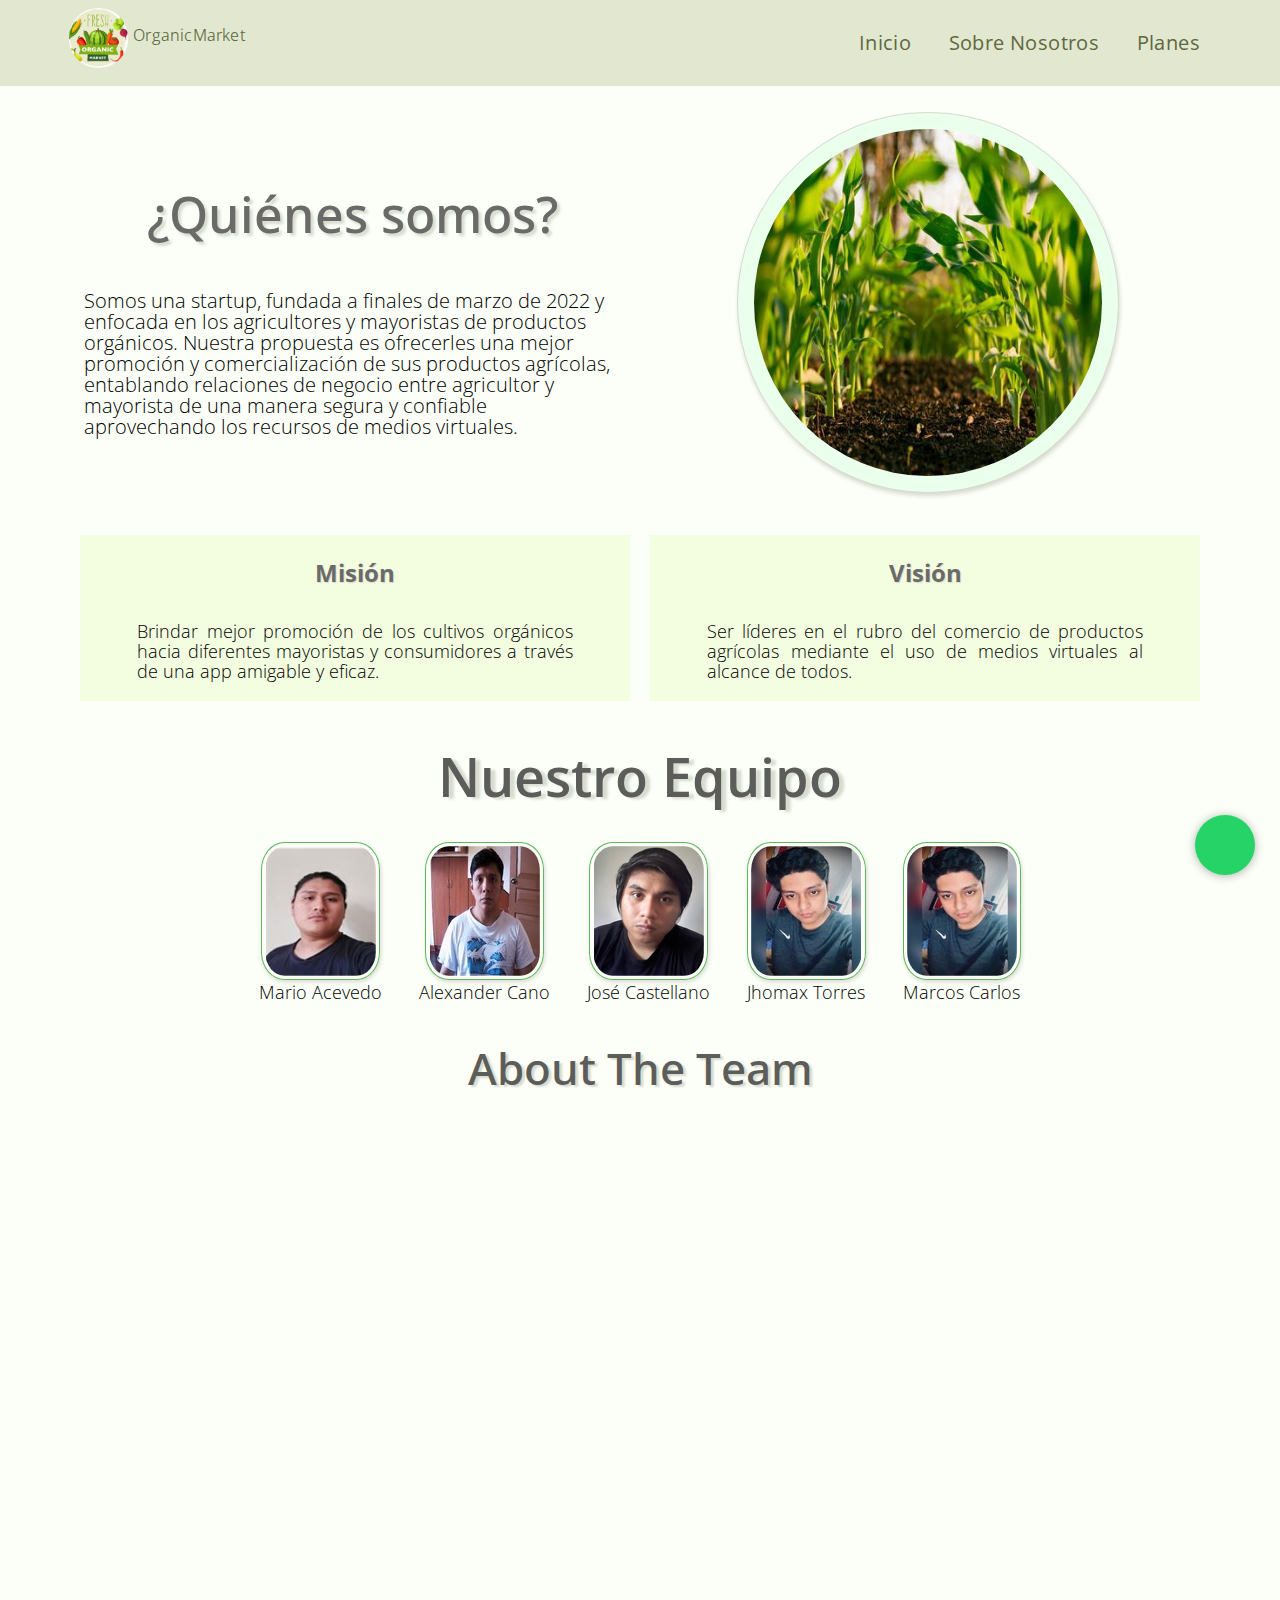
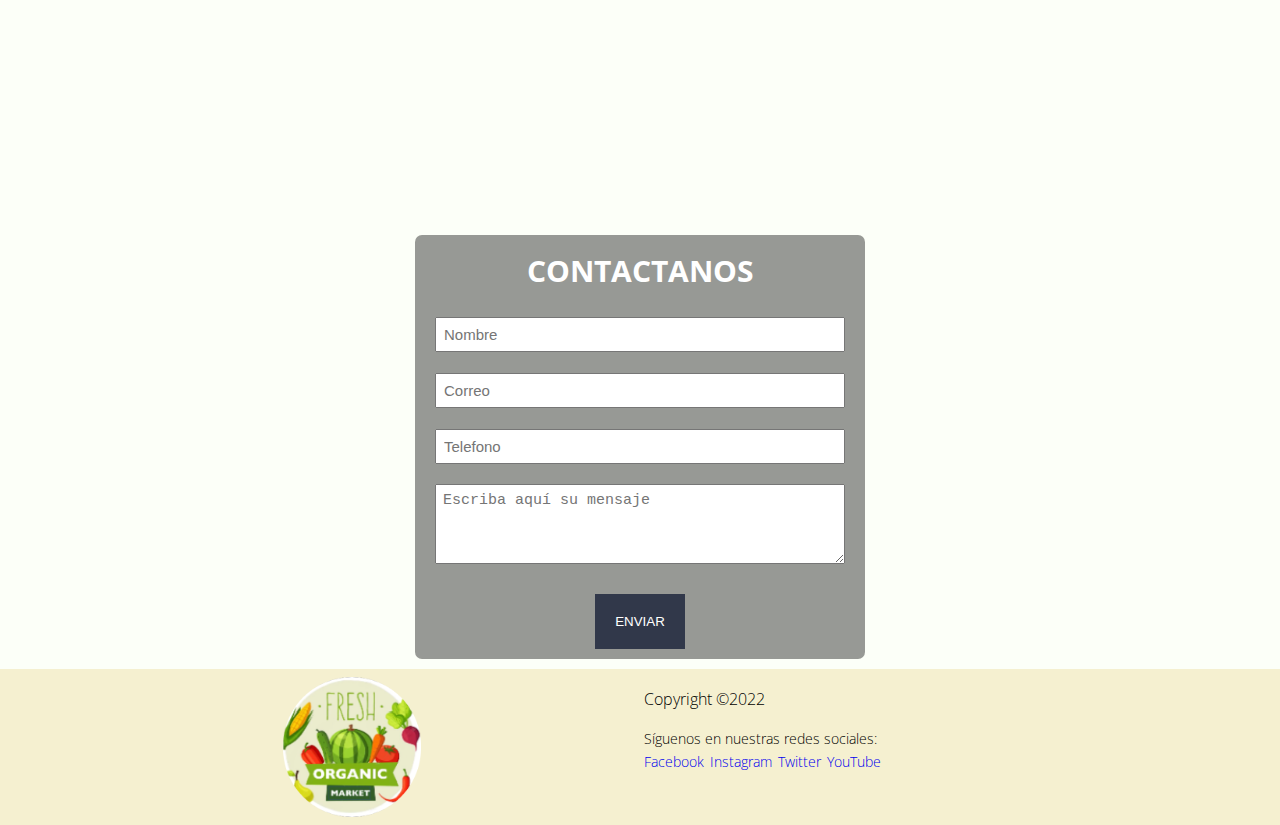
<file: about.html>
<!DOCTYPE html>
<html lang="es">
<head>
    <meta charset="UTF-8">
    <meta http-equiv="X-UA-Compatible" content="IE=edge">
    <meta name="viewport" content="width=device-width, initial-scale=1.0">
    <title>Sobre Nosotros</title>
    <link rel="stylesheet" href="css/style.css">
    <link rel="preconnect" href="https://fonts.googleapis.com">
    <link rel="preconnect" href="https://fonts.gstatic.com" crossorigin>
    <link href="https://fonts.googleapis.com/css2?family=Open+Sans:wght@300;400;500;600;700;800&display=swap" rel="stylesheet">
</head>
<body>
    <!--Cabecera-->
    <header class="header">
        <div class="container logo-nav">
            <figure class="logo">
            <img src="./img/recuadros/logo.png" alt="logo">
            <figcaption class="nombre-logo">OrganicMarket</figcaption>
            </figure>
        <!--Navegación-->
         <nav class="navbar">
            <ul>
                <li><a href="index.html">Inicio</a></li>
                <li><a href="about.html">Sobre Nosotros</a></li>
                <li><a href="plans.html">Planes</a></li>
            </ul> 
         </nav>
        </div>      
    </header>
     <!--Sobre Nosotros-->

     <section class="container about">
        <article class="about-inf">
            <div class="about-inf-t">
                <div>
                    <h2 class="title">¿Quiénes somos?</h2>
                </div>
                <div>
                    <p>Somos una startup, fundada a finales de marzo de 2022 y enfocada en los agricultores y mayoristas de productos orgánicos. Nuestra propuesta es ofrecerles una mejor promoción y comercialización de sus productos agrícolas, entablando relaciones de negocio entre agricultor y mayorista de una manera segura y confiable aprovechando los recursos de medios virtuales.</p>
                </div>
            </div>
            <div class="about-inf-img">
                <img src="./img/recuadros/imgAbout.jpg" alt="img">
            </div>
        </article>
        
        <article class="about-vm">
            <div class="about-vm-mision">
                <div class="mision-h3">
                    <h3 class="title">Misión</h3>
                </div>
                <div class="mision-p">
                    <p>Brindar mejor promoción de los cultivos orgánicos hacia diferentes mayoristas y consumidores a través de una app amigable y eficaz.</p>
                </div>
            </div>
            <div class="about-vm-vision">
                <div class="vision-h3">
                    <h3 class="title">Visión</h3>
                </div>
                <div class="vision-p">
                    <p>Ser líderes en el rubro del comercio de productos agrícolas mediante el uso de medios virtuales al alcance de todos.</p>    
                </div>
            </div>
        </article>
        
        <article class="about-team">
            <div>
                <h4 class="title">Nuestro Equipo</h5>
            </div>
            <div>
                <ul>
                    <li>
                        <figure>
                            <img src="./img/recuadros/imgTeam1.jpg" alt="imgTeam1">
                            <figcaption>Mario Acevedo</figcaption>
                        </figure>
                    </li>
                    <li>
                        <figure>
                            <img src="./img/recuadros/imgTeam2.jpg" alt="imgTeam2">
                            <figcaption>Alexander Cano</figcaption>
                        </figure>
                    </li>
                    <li>
                        <figure>
                            <img src="./img/recuadros/imgTeam3.png" alt="imgTeam3">
                            <figcaption>José Castellano</figcaption>
                        </figure>
                    </li>
                    <li>
                        <figure>
                            <img src="./img/recuadros/imgTeam4.jpg" alt="imgTeam4">
                            <figcaption>Jhomax Torres</figcaption>
                        </figure>
                    </li>
                    <li>
                        <figure>
                            <img src="./img/recuadros/imgTeam4.jpg" alt="imgTeam5">
                            <figcaption>Marcos Carlos</figcaption>
                        </figure>
                    </li>
                </ul>
            </div>
        </article>
        <div class="about-video">
            <div>
                <h4>About The Team</h4>
            </div>
            <div class="video-responsive">
                <iframe src="https://www.youtube.com/embed/-HFeUpW8BaQ" title="YouTube video player" frameborder="0" allow="accelerometer; autoplay; clipboard-write; encrypted-media; gyroscope; picture-in-picture" allowfullscreen></iframe>
            </div>
        </div>
        <div class="contact">
            <form class="form_contact" action="">
                <h2 class="h2_contact">CONTACTANOS</h2>
                <input class="text_box" type="text" name="Nombre" placeholder="Nombre">
                <input class="text_box" type="text" name="Correo" placeholder="Correo">
                <input class="text_box" type="text" name="Telefono" placeholder="Telefono">
                <textarea class="text_box" name="mensaje" placeholder="Escriba aquí su mensaje"></textarea>
                <button id="c-button">ENVIAR</button>
                <a href="https://api.whatsapp.com/send/?phone=%2B51912345678&text&app_absent=0" class="btn-wsp" target="_blank">
                    <i class="fa fa-whatsapp icono"></i>
                </a>
                </a>
            </form>
        </div>
    </section>


    <!--FOOTER-->
    <footer class="footer">
        <div class="container f-b">
            <div class="f-b-img">
                <img src="./img/recuadros/logo.png" alt="logo">
            </div>
            <div class="f-b-redes">
                <div>
                    <p class="f-b-redes-cr">Copyright ©2022</p>
                    <p class="f-b-redes-sg">Síguenos en nuestras redes sociales:</p>
                </div>
                <div>
                    <ul>
                        <li><a href="https://www.facebook.com/" target="blank" rel="noopener">Facebook</a></li>
                        <li><a href="https://www.instagram.com/" target="blank" rel="noopener">Instagram</a></li>
                        <li><a href="https://www.twitter.com/" target="blank" rel="noopener">Twitter</a></li>
                        <li><a href="https://www.youtube.com/" target="blank" rel="noopener">YouTube</a></li>
                    </ul>
                </div>
            </div>
        </div>
    </footer>
</body>
</file>
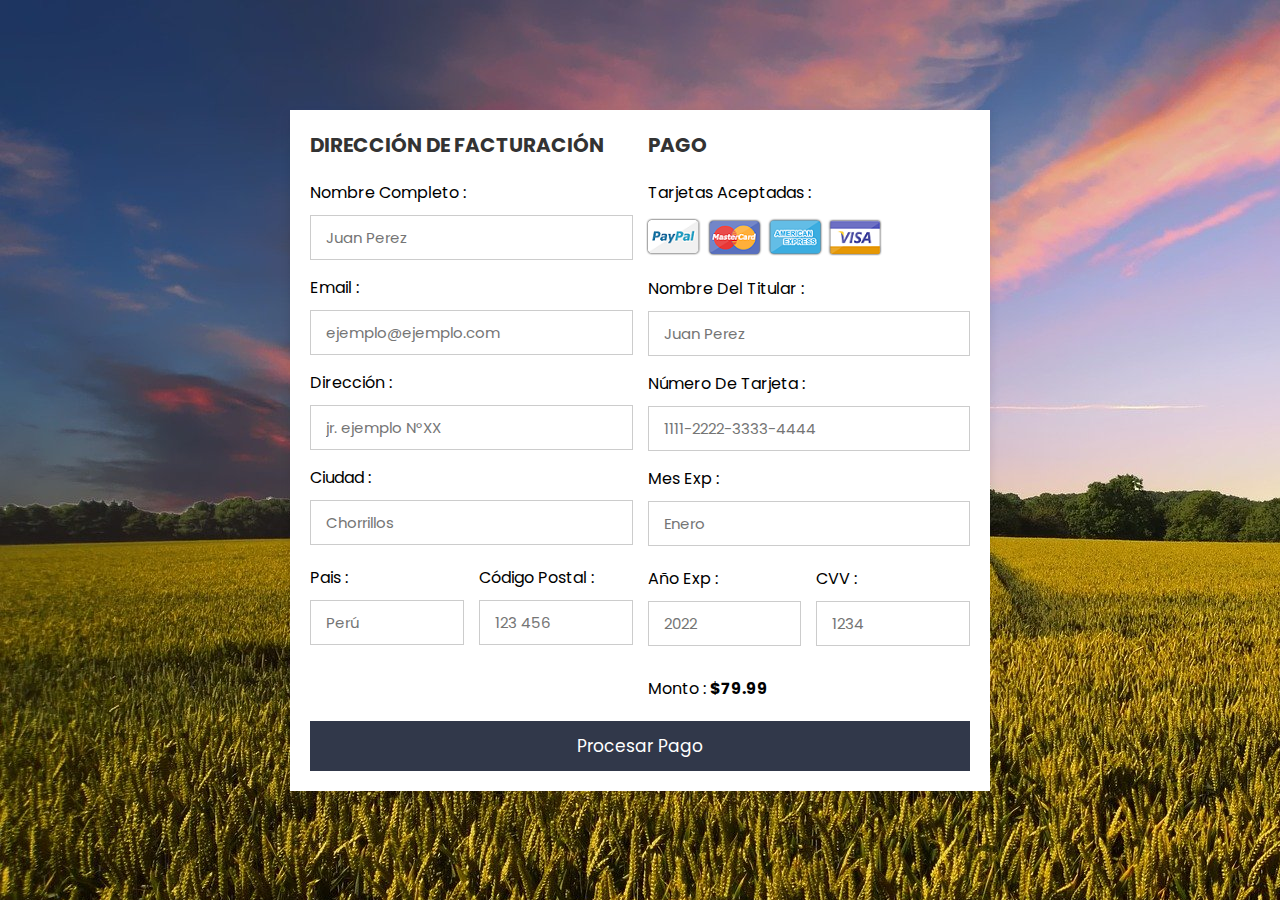
<file: anual.html>
<!DOCTYPE html>
<html lang="en">
<head>
    <meta charset="UTF-8">
    <meta http-equiv="X-UA-Compatible" content="IE=edge">
    <meta name="viewport" content="width=device-width, initial-scale=1.0">
    
    <!-- custom css file link  -->
    <link rel="stylesheet" href="stylepagos.css">

</head>
<body>
<div class="container" style="background-image: url(./img/fondos/fondo4.jpg);">

    <form action="">

        <div class="row">

            <div class="col">

                <h3 class="title">DIRECCIÓN DE FACTURACIÓN</h3>
                <div class="inputBox">
                    <span>Nombre Completo :</span>
                    <input type="text" placeholder="Juan Perez">
                </div>
                <div class="inputBox">
                    <span>Email :</span>
                    <input type="email" placeholder="ejemplo@ejemplo.com">
                </div>
                <div class="inputBox">
                    <span>Dirección :</span>
                    <input type="text" placeholder="jr. ejemplo N°XX">
                </div>
                <div class="inputBox">
                    <span>Ciudad :</span>
                    <input type="text" placeholder="Chorrillos">
                </div>

                <div class="flex">
                    <div class="inputBox">
                        <span>Pais :</span>
                        <input type="text" placeholder="Perú">
                    </div>
                    <div class="inputBox">
                        <span>Código Postal :</span>
                        <input type="text" placeholder="123 456">
                    </div>
                </div>

            </div>

            <div class="col">

                <h3 class="title">PAGO</h3>
                <div class="inputBox">
                    <span>Tarjetas Aceptadas :</span>
                    <img src="./img/fondos/cards.png" alt="">
                </div>
                <div class="inputBox">
                    <span>Nombre del titular :</span>
                    <input type="text" placeholder="Juan Perez">
                </div>
                <div class="inputBox">
                    <span>Número de tarjeta :</span>
                    <input type="text" placeholder="1111-2222-3333-4444">
                </div>
                <div class="inputBox">
                    <span>Mes Exp :</span>
                    <input type="text" placeholder="Enero">
                </div>

                <div class="flex">
                    <div class="inputBox">
                        <span>Año Exp :</span>
                        <input type="number" placeholder="2022">
                    </div>
                    <div class="inputBox">
                        <span>CVV :</span>
                        <input type="text" placeholder="1234">
                    </div>
                </div>
                	<div class="inputBox">
                    <span>Monto : <b>$79.99</b></span>
                    
                	</div>
            </div>
    			
        </div>

        <input type="submit" value="Procesar Pago" class="submit-btn">

    </form>

</div>    
    
</body>
</html>
</file>
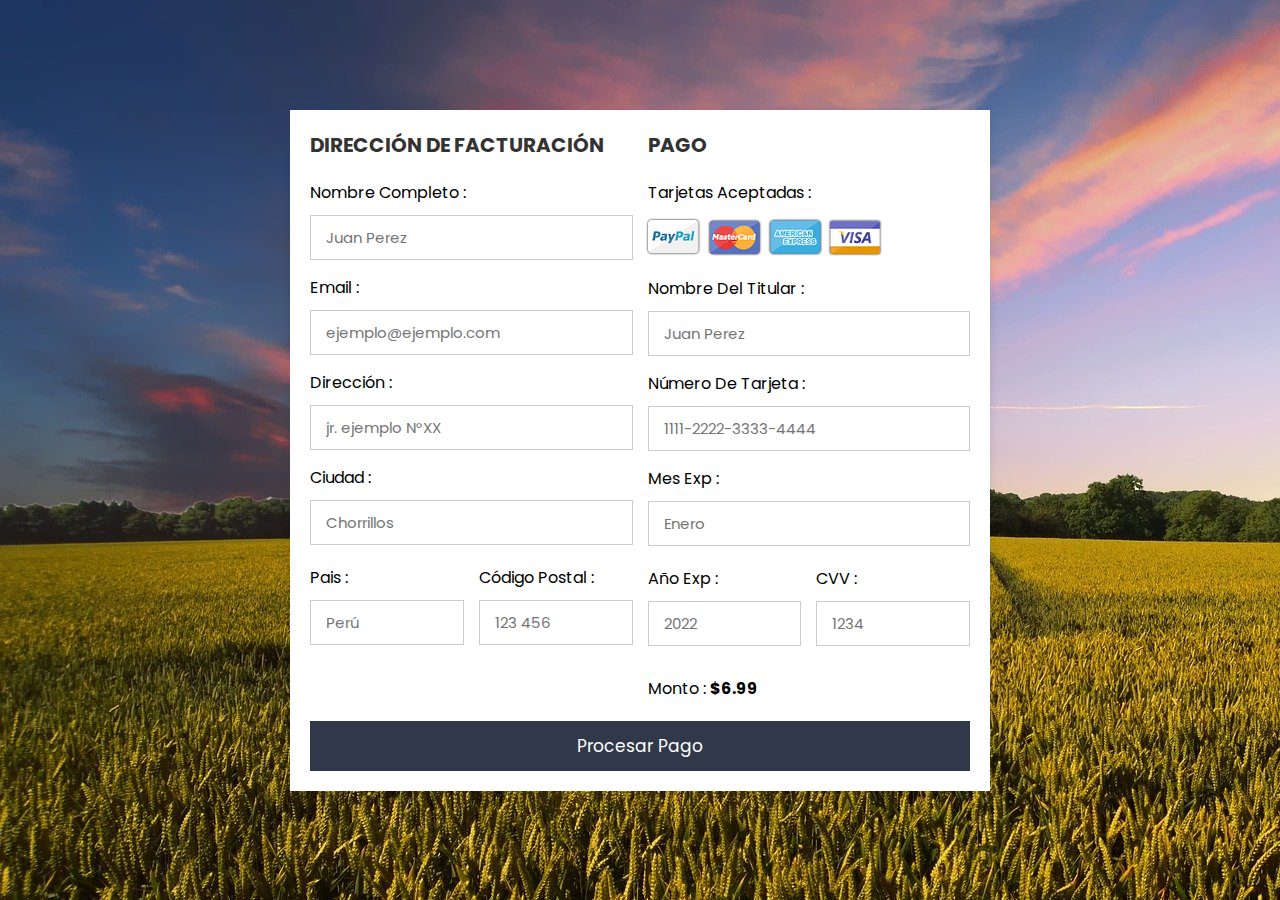
<file: mensual.html>
<!DOCTYPE html>
<html lang="en">
<head>
    <meta charset="UTF-8">
    <meta http-equiv="X-UA-Compatible" content="IE=edge">
    <meta name="viewport" content="width=device-width, initial-scale=1.0">
    
    <!-- custom css file link  -->
    <link rel="stylesheet" href="stylepagos.css">

</head>
<body>

<div class="container" style="background-image: url(./img/fondos/fondo4.jpg);">
	
    <form action="">

        <div class="row">

            <div class="col">

                <h3 class="title">DIRECCIÓN DE FACTURACIÓN</h3>
                <div class="inputBox">
                    <span>Nombre Completo :</span>
                    <input type="text" placeholder="Juan Perez">
                </div>
                <div class="inputBox">
                    <span>Email :</span>
                    <input type="email" placeholder="ejemplo@ejemplo.com">
                </div>
                <div class="inputBox">
                    <span>Dirección :</span>
                    <input type="text" placeholder="jr. ejemplo N°XX">
                </div>
                <div class="inputBox">
                    <span>Ciudad :</span>
                    <input type="text" placeholder="Chorrillos">
                </div>

                <div class="flex">
                    <div class="inputBox">
                        <span>Pais :</span>
                        <input type="text" placeholder="Perú">
                    </div>
                    <div class="inputBox">
                        <span>Código Postal :</span>
                        <input type="text" placeholder="123 456">
                    </div>
                </div>

            </div>

            <div class="col">

                <h3 class="title">PAGO</h3>
                <div class="inputBox">
                    <span>Tarjetas Aceptadas :</span>
                    <img src="./img/fondos/cards.png" alt="">
                </div>
                <div class="inputBox">
                    <span>Nombre del titular :</span>
                    <input type="text" placeholder="Juan Perez">
                </div>
                <div class="inputBox">
                    <span>Número de tarjeta :</span>
                    <input type="text" placeholder="1111-2222-3333-4444">
                </div>
                <div class="inputBox">
                    <span>Mes Exp :</span>
                    <input type="text" placeholder="Enero">
                </div>

                <div class="flex">
                    <div class="inputBox">
                        <span>Año Exp :</span>
                        <input type="number" placeholder="2022">
                    </div>
                    <div class="inputBox">
                        <span>CVV :</span>
                        <input type="text" placeholder="1234">
                    </div>
                </div>
                	<div class="inputBox">
                    <span>Monto : <b>$6.99</b></span>
                    
                	</div>
            </div>
    			
        </div>

        <input type="submit" value="Procesar Pago" class="submit-btn">

    </form>

</div>    
    
</body>
</html>
</file>
<file: stylepagos.css>
@import url('https://fonts.googleapis.com/css2?family=Poppins:wght@100;300;400;500;600&display=swap');

*{
  font-family: 'Poppins', sans-serif;
  margin:0; padding:0;
  box-sizing: border-box;
  outline: none; border:none;
  text-transform: capitalize;
  transition: all .2s linear;
}
.main{
    font-family: 'Open Sans';
    font-style: normal;
    background-image: url("../img/fondos/fondo4.jpg");
    background-position:center top;
    background-repeat: no-repeat;
    background-size: cover;
    opacity: 0.90;
    color: #F7F6F4;
    display: flex;
    justify-content: center;
    align-items: center;
    padding-top: 11rem;
    padding-block-end: 6rem;
}
.container{
  display: flex;
  justify-content: center;
  align-items: center;
  padding:25px;
  min-height: 100vh;
  background: linear-gradient(90deg, #31384a 60%, #31384a 40.1%);
}

.container form{
  padding:20px;
  width:700px;
  background: #fff;
  box-shadow: 0 5px 10px rgba(0,0,0,.1);
}

.container form .row{
  display: flex;
  flex-wrap: wrap;
  gap:15px;
}

.container form .row .col{
  flex:1 1 250px;
}

.container form .row .col .title{
  font-size: 20px;
  color:#333;
  padding-bottom: 5px;
  text-transform: uppercase;
}

.container form .row .col .inputBox{
  margin:15px 0;
}

.container form .row .col .inputBox span{
  margin-bottom: 10px;
  display: block;
}

.container form .row .col .inputBox input{
  width: 100%;
  border:1px solid #ccc;
  padding:10px 15px;
  font-size: 15px;
  text-transform: none;
}

.container form .row .col .inputBox input:focus{
  border:1px solid #000;
}

.container form .row .col .flex{
  display: flex;
  gap:15px;
}

.container form .row .col .flex .inputBox{
  margin-top: 5px;
}
.container form .row .col .inputBox img{
  height: 34px;
  margin-top: 5px;
  filter: drop-shadow(0 0 1px #000);
}

.container form .submit-btn{
  width: 100%;
  padding:12px;
  font-size: 17px;
  background: #31384a;
  color:#fff;
  margin-top: 5px;
  cursor: pointer;
}

.container form .submit-btn:hover{
  background: #31384a;
}
</file>
<file: css/style.css>
/*
    Style Guide
    Colors
    #e2e8d0 (verde un poco oscuro)
    #fcfff8 (verde muy claro)
    #e3f2ca (verde medianamente claro)
    ...
*/
/* 0. RESET */
html, body, div, span, applet, object, iframe,
h1, h2, h3, h4, h5, h6, p, blockquote, pre,
a, abbr, acronym, address, big, cite, code,
del, dfn, em, img, ins, kbd, q, s, samp,
small, strike, strong, sub, sup, tt, var,
b, u, i, center,
dl, dt, dd, ol, ul, li,
fieldset, form, label, legend,
table, caption, tbody, tfoot, thead, tr, th, td,
article, aside, canvas, details, embed, 
figure, figcaption, footer, header, hgroup, 
menu, nav, output, ruby, section, summary,
time, mark, audio, video {
	margin: 0;
	padding: 0;
	border: 0;
	font-size: 100%;
	font: inherit;
	vertical-align: baseline;
}
/* HTML5 display-role reset for older browsers */
article, aside, details, figcaption, figure, 
footer, header, hgroup, menu, nav, section {
	display: block;
}
body {
	line-height: 1;
}
ol, ul {
	list-style: none;
}
blockquote, q {
	quotes: none;
}
blockquote:before, blockquote:after,
q:before, q:after {
	content: '';
	content: none;
}
table {
	border-collapse: collapse;
	border-spacing: 0;
}

/*------------------------------------------------------------------------------*/
body{
    text-align: center;
    font: 300 20px/1.7 'Open Sans';
    background:#fcfff8;
    margin: 0;
}
.container{
    width: 90%;
    max-width: 1200px;
    margin: 0 auto;
}
.header{
    background:#e2e8d0;
    font-family: 'Open Sans';
    font-style: normal;
    color:#5E693F;
    letter-spacing: 0.02em;
    padding: 0.2rem 0;
    position:fixed;
    left: 0;
    top: 0;
    right: 0; /*width: 100%*/
    z-index: 999; /*traer al frente*/
}
.header a{
    color:#5E693F;
    font-weight: 400;
    font-size: 20px;
    text-decoration: none;
}
.logo-nav{
   display: flex;
   justify-content: space-between; 
   align-items: center;
}
.logo img{
    display: inline-block;
    max-width: 70px;
    max-height: 60px;
    padding: 0 0;
    margin: 0;
}
.nombre-logo{
    float: right;
    font-weight: 350;
    font-size: 16px;
    letter-spacing: 0.2px; 
    padding: 1.2rem 0;
}
.navbar ul{
    margin: 0;
    padding: 0;
    list-style: none;
}
.navbar ul li{
    display: inline-block;
}
.navbar ul li a{
    display: block;
    padding:1rem 1rem;
    transition: all 0.4s linear;
    border-radius: 5px;
}
.navbar ul li a:hover{
    background: #FFFED9;
}
.inicio{
    margin: 0 auto;
}
.inic article{
    display: flex;
    justify-content: space-between; 
    align-items: center;
    padding: 1rem 0;
    
}
.main{
    font-family: 'Open Sans';
    font-style: normal;
    background-image: url("../img/fondos/fondo4.jpg");
    background-position:center top;
    background-repeat: no-repeat;
    background-size: cover;
    opacity: 0.90;
    color: #F7F6F4;
    display: flex;
    justify-content: center;
    align-items: center;
    padding-top: 11rem;
    padding-block-end: 6rem;
}
.main h1{
    font-weight: 700;
    font-size: 80px;
    line-height: 100px;
    letter-spacing: 0.08em;
    text-shadow: 0px 4px 4px rgba(0, 0, 0, 0.50);
    opacity: 1;
    padding: 1rem 0;
}
.main p{
    font-weight: 500;
    font-size: 30px;
    line-height: 40px;
    letter-spacing: 0.02em;
    text-shadow: 0px 1px 1px rgba(0, 0, 0, 5);
    opacity: 1;
    padding: 2rem 0;
}
.download{
    display: grid;
    gap: 0.5em;
    text-align: center;
    padding: 1rem 1rem;
    background-color:#eff8e4;
    align-items: center;
}
.download p{
    font-weight: 350;
    display: flex;
    text-align: center;
    justify-content: center;
    font-size: 20px;
    line-height: 20px;
    padding-top:10px;
}
.download ul{
    padding: 5px 5px;
}
.download ul li{
    display: inline-block;
    padding: 0 60px;
}
.download ul li a{
    display: block;
    padding: 3px 30px;
}

.segmento1{
    display: grid;
    grid-template-columns: repeat(auto-fit, minmax(200px,1fr));
    /*grid-column-gap: 0.5em;*/
    align-items: center;
}
.segmento2{
    display: grid;
    grid-template-columns: repeat(auto-fit, minmax(200px,1fr));
    /*grid-column-gap: 0.5em;*/
    align-items: center;
}
.s-inf{
    display: inline-block;
    align-items: center;
    justify-content: space-between;
}
.s-inf h2{
    font-weight: 550;
    font-size: 50px;
    line-height: 50px;
    text-shadow: 3px 3px 3px #d7dace;
    color: #6A6B68;
    padding: 1rem 1rem;
    display: block;
    justify-content: space-between;
    text-align: center;
    align-items: center;
}
.s-inf p{
    display: block;
    text-align: left;
    padding: 10px 10px;
    line-height: 20px;
}
.s-img{
    display: block;
    align-items: center;
    padding: 1.2rem 2px;
    margin: 0 auto;
}
.s-img img{
    border-radius: 50%;
    width: 80%;
    height: 80%;
    padding: 1rem 1rem;
    border: 0.1px solid;
    border-color: #d7dace;
    box-shadow: 1px 3px 4px #d7dace;
}
.contact{
     background-image: url("../img/recuadros/imgAbout.jpg");
     background-size: 100vw 100vh;
     background-attachment: fixed;
     margin: 0;
     padding-top: 10px;
     padding-bottom: 10px;
}
.h2_contact{
    color: #fff;
    text-align: center;
    margin: 0;
    font-size: 30px;
    margin-bottom: 20px;
    font-weight: bold;
}
.text_box{
    width: 100%;
    padding: 7px;
    margin-bottom: 20px;
    box-sizing: border-box;
    font-size: 15px;


}
.form_contact{
    width: 450px;
    margin: auto;
    background: rgba(0, 0, 0,0.4);
    padding: 10px 20px;
    box-sizing: border-box;
    margin-top: 20px;
    border-radius: 7px;
    border: none;
}
textarea{

    min-height: 80px;
    max-height: 160px;
    max-width: 100%;
    min-width: 100%;
}
#c-button{
    background: #31384a;
    color: #fff;
    padding: 20px;
    border: none;
}
#c-button:hover{
    cursor: pointer;
    background: #3138F;
}
.btn-wsp{
    position:fixed;
    width:60px;
    height:60px;
    line-height: 63px;
    bottom:25px;
    right:25px;
    background:#25d366;
    color:#FFF;
    border-radius:50px;
    text-align:center;
    font-size:35px;
    box-shadow: 0px 1px 10px rgba(0,0,0,0.3);
    z-index:100;
    transition: all 300ms ease;
}
.btn-wsp:hover{
    background:  #20ba5a;
}
@media only screen and (min-width:320px) and (max-width:768px){
    .btn-wsp{
        width:63px;
        height:63px;
        line-height: 66px;
    }
}
.footer{
    background: #F5F0D0;
    display: flex;
    justify-content: space-between;
    align-items: center;
}
.f-b{
    display: grid;
    grid-template-columns: repeat(2, 50%);
    padding: 1px 1px;
}
.f-b-img{
    padding: 2px 2px;
    display: flex;
    align-items: right;
    margin: 0 auto;
}
.f-b-img img{
    max-width: 150px;
    max-height: 140px;
    padding: 5px 5px;
}
.f-b-redes{
    padding: 1px 1px;
    display: inline;
    align-items: center;
}
.f-b-redes-cr{
    align-items: center;
    text-align: left;
    font-size: 16px;
    font-weight: 300;
    padding: 2px 3px;
    padding-top: 10px;
    line-height: 16px;
}
.f-b-redes-sg{
    align-items: center;
    text-align: left;
    font-size: 14px;
    font-weight: 300;
    padding: 2px 3px;
    padding-top: 3px;
    line-height: 14px;
}
.f-b-redes ul{
    list-style: none;
    display: flex; 
    align-items: center;
    text-align: center;
    padding-top: 6px;
}
.f-b-redes ul li{
    display: inline-block;
}
.f-b-redes ul li a{
    display: block;
    align-items: center;
    padding: 0 3px;
    font-size: 14px;
    line-height: 16px;
    text-decoration: none;
}

.btn{
    background-image: linear-gradient(to top, #60b660,#d2ffcc);
    color:#fcffb0;
    text-decoration: none;
    border: 0.8px solid;
    border-color: #ACD1A7;
    padding: 5px 16px;
    font-weight: 400;
    text-shadow: 1px 1px 1px #5d705a;
    padding-left: 20px;
    padding-right: 25px;
    border-radius: 50px;
    text-transform: uppercase;
    -webkit-box-shadow: 0 2px 5px rgba(0, 0, 0, 0.16);
    box-shadow: 0 2px 5px rgba(0, 0, 0, 0.16);
    text-decoration: none;
    display: inline-block;
    margin-top: 10px;
    transition: background-color 0.4s ease-in, color 0.4s ease-in;
}
.btn:hover{
    background-color: transparent;
    border-color: #46af4b;
    color: #fff700;
}
/*-----about html*/
.about-inf{
    display: grid;
    grid-template-columns: repeat(auto-fit, minmax(200px,1fr));
    align-items: center;
    padding-top: 6rem;
}
.about-inf-t h2{
    font-weight: 550;
    font-size: 50px;
    line-height: 60px;
    text-shadow: 3px 3px 3px #d7dace;
    color: #6A6B68;
    padding: 1rem 1rem;
    display: block;
    justify-content: space-between;
    text-align: center;
    align-items: center;
}
.about-inf-t p{
    display: block;
    text-align: left;
    padding: 10px 20px;
    line-height: 20px;
    padding-top: 30px;
}
.about-inf-img{
    display: block;
    align-items: center;
    padding: 1rem 2px;
    margin: 0 auto;
}
.about-inf-img img{
    border-radius: 50%;
    width: 80%;
    height: 80%;
    padding: 1rem 1rem;
    border: 0.1px solid;
    border-color: #d7dace;
    box-shadow: 1px 3px 4px #d7dace;
    background-color: #EBFFED;
}
.about-vm{
    display: grid;
    grid-template-columns: repeat(auto-fit, minmax(200px,1fr));
    padding-top: 2rem;
    padding: 1rem 1rem;
    gap: 20px;
}
.about-vm h3{
    font-weight: 700;
    font-size: 24px;
    line-height:24px;
    text-shadow: 1px 1px 1px #d7dace;
    color: #6A6B68;
    padding: 2rem 1rem;
}
.about-vm p{
    font-size: 500;
    line-height: 70px;
    font-size: 18px;
    padding: 10px 10%;
    margin-bottom: auto;
}
.about-vm-mision{
    display: grid;
    grid-template-rows: repeat(2,50%); 
    background: #f3fde0;
    grid-template-rows: auto;
    align-items: center;
    padding: 10px 3px;
    gap: 10px;
}
.mision-h3{
    display: flex;
    align-items: center;
    justify-content: center;
    text-align: center;
}
.mision-p{
    text-align: justify;
}

.about-vm-vision{
    display: grid;
    grid-template-rows: repeat(2,50%);
    background: #f3fde0;
    grid-template-rows: auto;
    align-items: center;
    padding: 10px 3px;
    gap:10px
}
.vision-h3{
    display: flex;
    align-items: center;
    justify-content: center;
    text-align: center;
}
.vision-p{
    text-align: justify;
}
.about-team h4{
    font-weight: 600;
    font-size: 54px;
    line-height:54px;
    text-shadow: 5px 2px 3px #d7dace;
    padding: 2rem 1rem;
    color: #5c5d5a;
}
.about-team ul{
    margin: 0;
    padding: 0;
    list-style: none;
}
.about-team ul li{
    display: inline-block;
    font-size: 18px;
    padding:0.4rem 1rem;
}
.about-team ul li figure img{
    padding: 1px 2px;
    border-radius: 20%;
    border: 1px solid;
    border-color: #60b660;
    padding: 0.2rem;
    box-shadow: 1px 2px 4px #d7dace;
}
.about-video h4{
    font-weight: 550;
    font-size: 44px;
    line-height:46px;
    text-shadow: 3px 2px 2px #d7dace;
    padding: 2rem 1rem;
    padding-top: 36px;
    color: #5c5d5a;
}
/*.about-video iframe{
    padding-left: 4px;
    padding-right: 4px;
    padding-top: 5px;
    padding-bottom: 30px;
}*/
.video-responsive {
	height: 0;
	overflow: hidden;
	padding-bottom: 56.25%;
	padding-top: 25px;
	position: relative;
    margin-bottom: 20px;
	}
.video-responsive iframe, .video-responsive object, .video-responsive embed {
	height: 100%;
	left: 0;
	position: absolute;
	top: 0;
	width: 100%;
	}
/*--------- plans html-------------*/

.plans{
    padding-top: 6rem;
}
.plans h2{
    font-weight: 600;
    font-size: 48px;
    line-height:50px;
    text-shadow: 1px 2px 2px #d7dace;
    padding: 2rem 1rem;
    color: #5c5d5a;
}
.card-section{
    display: grid;
    gap:10px;
    grid-template-columns: repeat(auto-fit, minmax(200px,1fr));
    padding: 10px;
}
.card{
    background-color:#d9f1dc;
    padding: 0.5rem;
    border-radius: 10px;
    display: flex;
    flex-wrap: wrap;
    align-items: center;
    justify-content: center;
}
.card-header{
    flex-basis: 100%;
    font-size: 28px;
    line-height: 29px;
    padding: 30px 0;
    font-weight: 500;
    color: #5c5d5a;
    text-shadow: 1px 2px 2px #ffeac4;
}
.card-price{
    flex-basis: 100%;
    padding: 5px 10px;
    margin: 0 auto;
    padding-bottom: 10px;
    font-weight: 700;
    color: #5c5d5a;
}
.card-price p{
    font-size: 30px;
    line-height: 30px;
    padding: 5px 10px;
    margin: 0 auto;
}
.card-body{
    flex-basis: 100%;
    margin-top: 0.5rem;
    margin-bottom: 1rem;
}
.card-body p{
    margin: 0;
    text-align: left;
    padding: 10px 14px;
    padding-bottom: 20px;
    font-size: 18px;
    line-height: 30px;
}
.card-body a{
    text-decoration: none;
    display: inline-block;
    margin-top: 10px;
    transition: background-color 0.4s ease-in, color 0.4s ease-in;
    padding: 3px 30px;
    font-size: 20px;
}
/*.card .card-body a:hover{
    background-color: transparent;
    border-color: #46af4b;
    color: #fff700;
}*/


/*----------------------------MÓVIL--------------------------------*/
@media screen and (min-width: 320px){
    .header a{
        font-size: 16px;
    }
    .logo-nav{
        display: flex;
        align-items: center;
     }
    .logo img{
        max-width: 60px;
        max-height: 50px;
        padding:5px 5px;
    }
    .navbar ul li a{
        padding:3px 3px;
        border-radius: 3px;
    }
    .nombre-logo{
         font-size: 0px;
         letter-spacing: 0.2px; 
         padding: 2px 0;
    }
    .main{
        padding-top: 8rem;
        padding-block-end: 4rem;
    }
    .main h1{
        font-weight: 500;
        font-size: 50px;
        line-height: 50px;
        letter-spacing: 0.04em;
        text-shadow: 0px 2px 2px rgba(0, 0, 0, 0.50);
    }
    .main p{
        font-weight: 400;
        font-size: 24px;
        line-height: 30px;
        letter-spacing: 0.01em;
        text-shadow: 0px 1px 0.5px rgba(0, 0, 0, 5);
        padding: 1rem 0;
    }
    .download{
        padding: 0.3rem 5px;
    }
    .download p{
        font-size: 14px;
        line-height: 15px;
    }
    .download ul li{
        padding: 0 10px;
    }
    .download ul li a{
        padding: 4px 12px;
        font-size: 14px;
    }
    .s-inf h2{
        font-weight: bold;
        font-size: 20px;
        line-height: 24px;
        text-shadow: 1px 1px 1px #d7dace;
        padding: 12px 1px;
    }
    .s-inf p{
        padding: 10px 10px;
        line-height: 15px;
        font-size: 12px;
    }

    .f-b-redes-cr{
        font-size: 14px;
        padding: 1px 3px;
        padding-top: 16px;
        line-height: 14px;
    }
    .f-b-redes-sg{
        font-size: 12px;
        padding: 2px 3px;
        padding-top: 10px;
        line-height: 12px;
    }
    .f-b-redes ul{
        display:grid; 
        text-align: left;
        padding-top: 6px;
    }
    .f-b-redes ul li a{
        font-size: 12px;
        line-height: 14px;
    }
    .about-inf-t h2{
        font-weight: 450;
        font-size: 22px;
        line-height: 24px;
        text-shadow: 1px 1px 1px #d7dace;
        padding: 8px 6px;
    }
    .about-inf-t p{
        padding: 10px 10px;
        line-height: 14px;
        font-size: 12px;
        padding-top: 10px;
    }
    .about-vm{
        padding-top: 10px;
        padding: 0.5rem 0.5rem;
    }
    .about-vm h3{
        font-weight: 700;
        font-size: 16px;
        line-height:18px;
        padding: 0.4rem 1rem;
    }
    .about-vm p{
        line-height: 12px;
        font-size: 10px;
        padding: 2px 5px;
    }
    .about-team h4{
        font-size: 28px;
        line-height:30px;
        text-shadow: 3px 1px 1px #d7dace;
        padding: 1rem 0.4rem;
    }
    .about-team ul li{
        font-size: 12px;
        line-height: 14px;
    }
    .about-video h4{
        font-weight: 400;
        font-size: 22px;
        line-height:22px;
        text-shadow: 1px 1px 1px #d7dace;
        padding: 12px 10px;
        padding-top: 20px;
    }

    .plans h2{
        font-weight: 450;
        font-size: 22px;
        line-height: 24px;
        text-shadow: 1px 1px 1px #d7dace;
        padding: 8px 6px;
    }
    .card-header{
        font-size: 20px;
        line-height: 22px;
        padding: 20px 0;
        font-weight: 400;
        text-shadow: 1px 1px 2px #ffeac4;
    }
    .card-price p{
        font-size: 24px;
        line-height: 26px;
        padding: 1px 10px;
    }
    .card-body p{
        padding: 10px 14px;
        padding-bottom: 20px;
        font-size: 12px;
        line-height: 20px;
    }
    .card .card-body a{
        padding: 4px 20px;
        font-size: 14px;
    }
    
}

/*----------------------------ESCRITORIO--------------------------------*/
@media screen and (min-width: 1024px){
    .header a{
        font-size: 20px;
    }
    .logo-nav{
        display: flex;
        justify-content: space-between; 
        align-items: center;
    }
    .logo img{
        display: inline-block;
        max-width: 70px;
        max-height: 60px;
        padding:5px 5px;
    }
    .navbar ul li a{
        padding:1rem 1rem;
        border-radius: 5px;
    }
    .nombre-logo{
         font-size: 16px;
         letter-spacing: 0.2px; 
         padding: 1.2rem 0;
     }
    .main{
         padding-top: 11rem;
         padding-block-end: 6rem;
    }
    .main h1{
        font-weight: bold;
        font-size: 80px;
        line-height: 100px;
        letter-spacing: 0.08em;
        text-shadow: 0px 4px 4px rgba(0, 0, 0, 0.50);
    }
    .main p{
        font-weight: 500;
        font-size: 30px;
        line-height: 40px;
        letter-spacing: 0.02em;
        text-shadow: 0px 1px 1px rgba(0, 0, 0, 5);
        padding: 2rem 0;
    }
    .download{
        padding: 1rem 1rem;
    }
    .download p{
        font-size: 20px;
        line-height: 20px;
    }
    .download ul li{
        padding: 0 60px;
    }
    .download ul li a{
        padding: 3px 30px;
        font-size: 22px;
    }
    .s-inf h2{
        font-weight: 550;
        font-size: 50px;
        line-height: 50px;
        text-shadow: 3px 3px 3px #d7dace;
        padding: 1rem 1rem;
    }
    .s-inf p{
        padding: 10px 30px;
        line-height: 21px;
        font-size: 20px;
    }

    .f-b-redes-cr{
        font-size: 16px;
        padding: 2px 3px;
        padding-top: 20px;
        line-height: 16px;
    }
    .f-b-redes-sg{
        font-size: 14px;
        padding: 2px 3px;
        padding-top: 23px;
        line-height: 14px;
    }
    .f-b-redes ul{
        display: flex; 
        text-align: center;
        padding-top: 6px;
    }
    .f-b-redes ul li a{
        font-size: 14px;
        line-height: 16px;
    }
    .about-inf-t h2{
        font-weight: 550;
        font-size: 50px;
        line-height: 60px;
        text-shadow: 3px 3px 3px #d7dace;
        padding: 1rem 1rem;
    }
    .about-inf-t p{
        padding: 10px 20px;
        line-height: 21px;
        font-size: 20px;
        padding-top: 30px;
    }
    .about-vm{
        padding-top: 2rem;
        padding: 1rem 1rem;
    }
    .about-vm h3{
        font-weight: 700;
        font-size: 24px;
        line-height:24px;
        padding: 1rem 1rem;
    }
    .about-vm p{
        line-height: 20px;
        font-size: 18px;
        padding: 10px 10%;
    }
    .about-team h4{
        font-size: 54px;
        line-height:54px;
        text-shadow: 5px 2px 3px #d7dace;
        padding: 2rem 1rem;
    }
    .about-team ul li{
        font-size: 18px;
        line-height: 19px;
    }
    .about-video h4{
        font-weight: 550;
        font-size: 44px;
        line-height:46px;
        text-shadow: 3px 2px 2px #d7dace;
        padding: 1.3rem 1rem;
        padding-top: 36px;
    }

    .plans h2{
        font-weight: 600;
        font-size: 48px;
        line-height:50px;
        text-shadow: 1px 2px 2px #d7dace;
        padding: 2rem 1rem;
        color: #5c5d5a;
    }
    .card-header{
        font-size: 28px;
        line-height: 29px;
        padding: 30px 0;
        font-weight: 500;
        text-shadow: 1px 2px 2px #ffeac4;
    }
    .card-price p{
        font-size: 30px;
        line-height: 30px;
        padding: 5px 10px;
    }
    .card-body p{
        padding: 10px 14px;
        padding-bottom: 20px;
        font-size: 18px;
        line-height: 30px;
    }
    .card .card-body a{
        padding: 5px 30px;
        font-size: 20px;
    }
}
</file>
